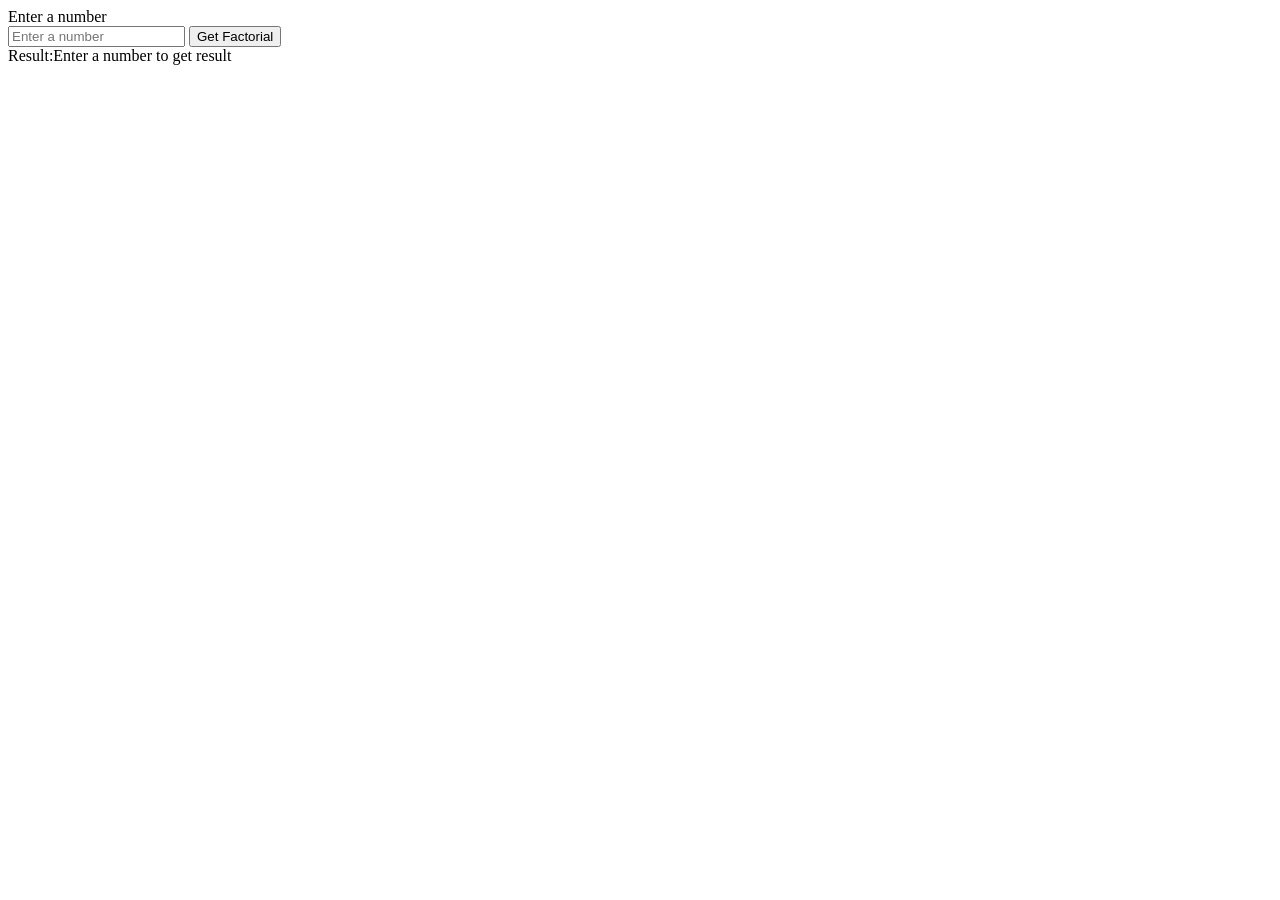
<file: task3/index.html>
<!DOCTYPE html>
<html lang="en">
<head>
    <meta charset="UTF-8">
    <meta name="viewport" content="width=device-width, initial-scale=1.0">
    <title>Document</title>
</head>
<body>
    <span>Enter a number</span>
    <form action="" id="numberForm">
    <input type="text" placeholder="Enter a number" required id="inputNum">
    <input type="submit"value="Get Factorial">
    </form>
    <div id="result">Result:Enter a number to get result</div>

    <script src="script.js"></script>

</body>
</html>
</file>
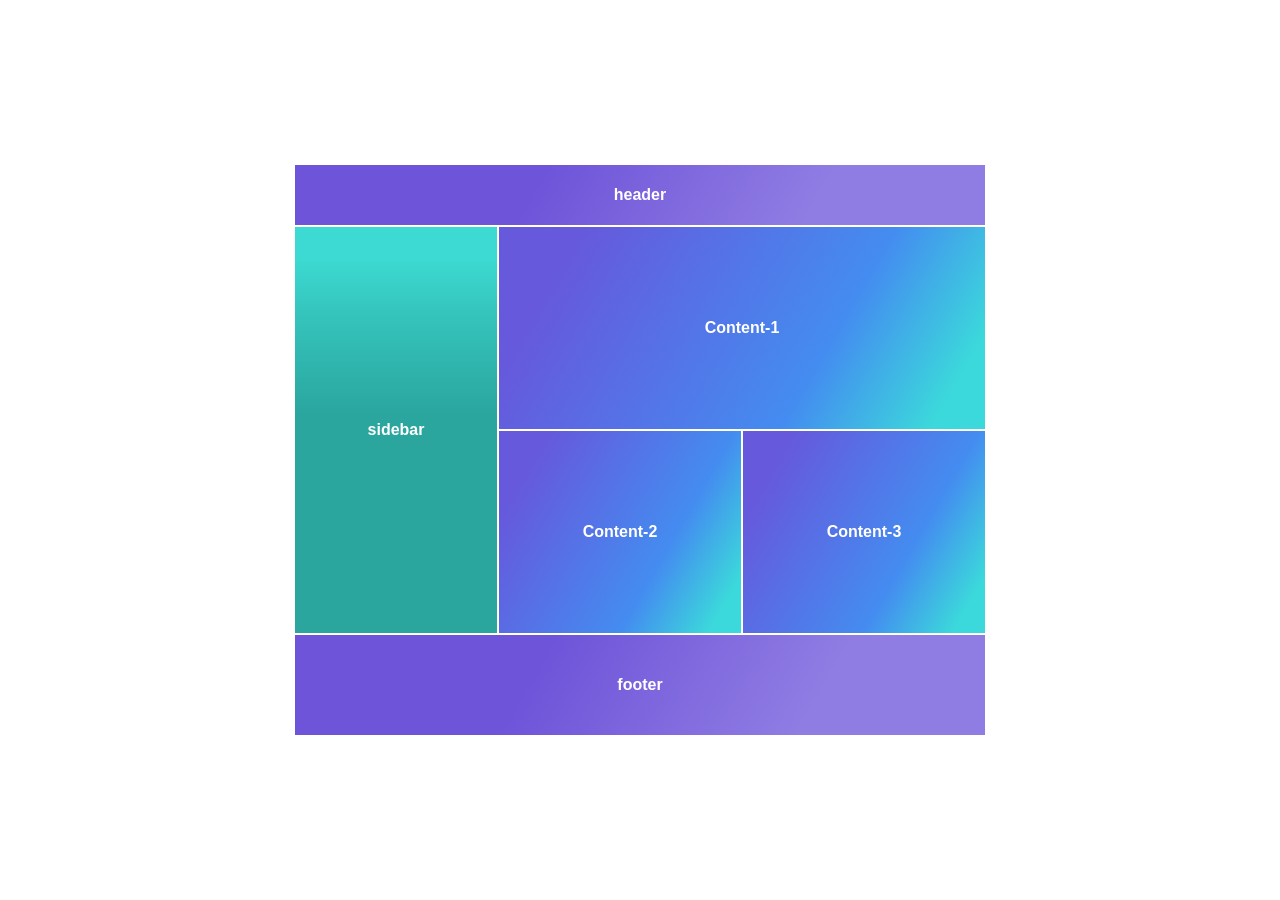
<file: task4/index.html>
<!DOCTYPE html>
<html lang="en">
<head>
    <meta charset="UTF-8">
    <meta name="viewport" content="width=device-width, initial-scale=1.0">
    <title>Document</title>
    <link rel="stylesheet" href="styles.css">
</head>
<body>
    <div class="containerGrid">
        <div class="gridbox header" >
            header
        </div>
        <div class="gridbox footer">
            footer
        </div>
        <div class="gridbox content-1">
            Content-1
        </div>
        <div class="gridbox content-2">
            Content-2
        </div>
        <div class="gridbox content-3">
            Content-3
        </div>
        <div class="gridbox sidebar">
            sidebar
        </div>
    </div>
</body>
</html>
</file>
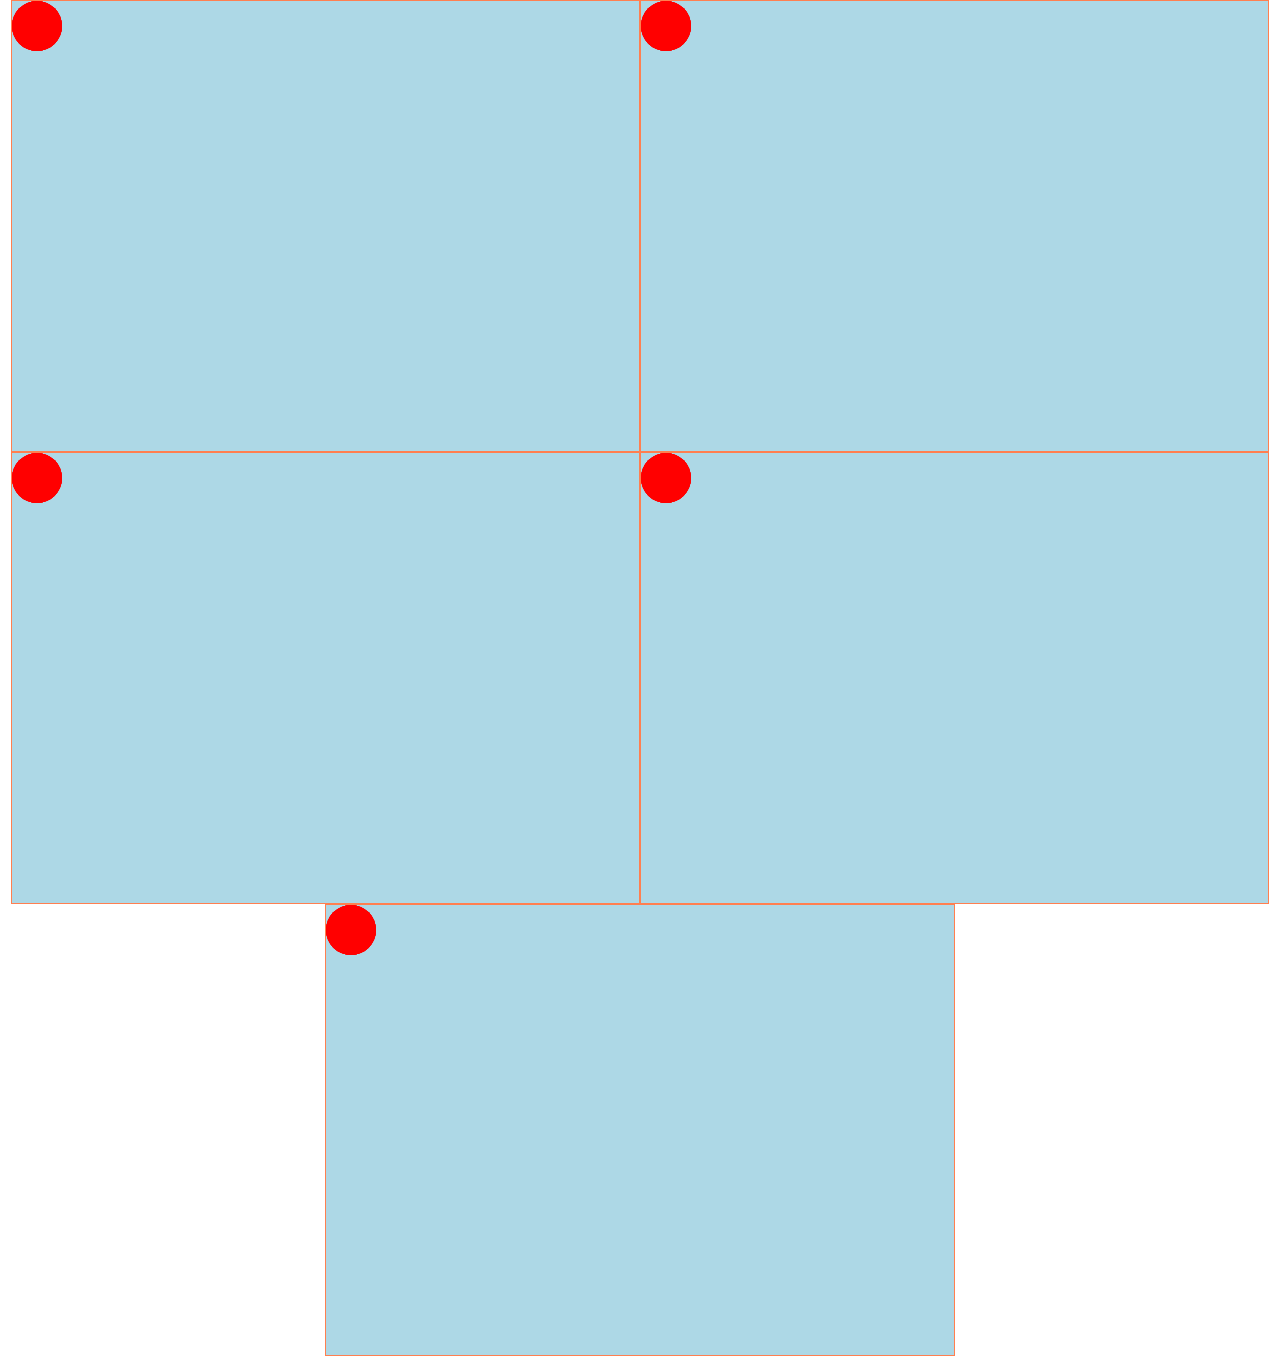
<file: task7/index.html>
<!DOCTYPE html>
<html lang="en">
<head>
    <meta charset="UTF-8">
    <meta name="viewport" content="width=device-width, initial-scale=1.0">
    <link rel="stylesheet" href="styles.css">
    <title>DIVdiv</title>
</head>
<body>
    <script src="script.js"></script>
</body>
</html>
</file>
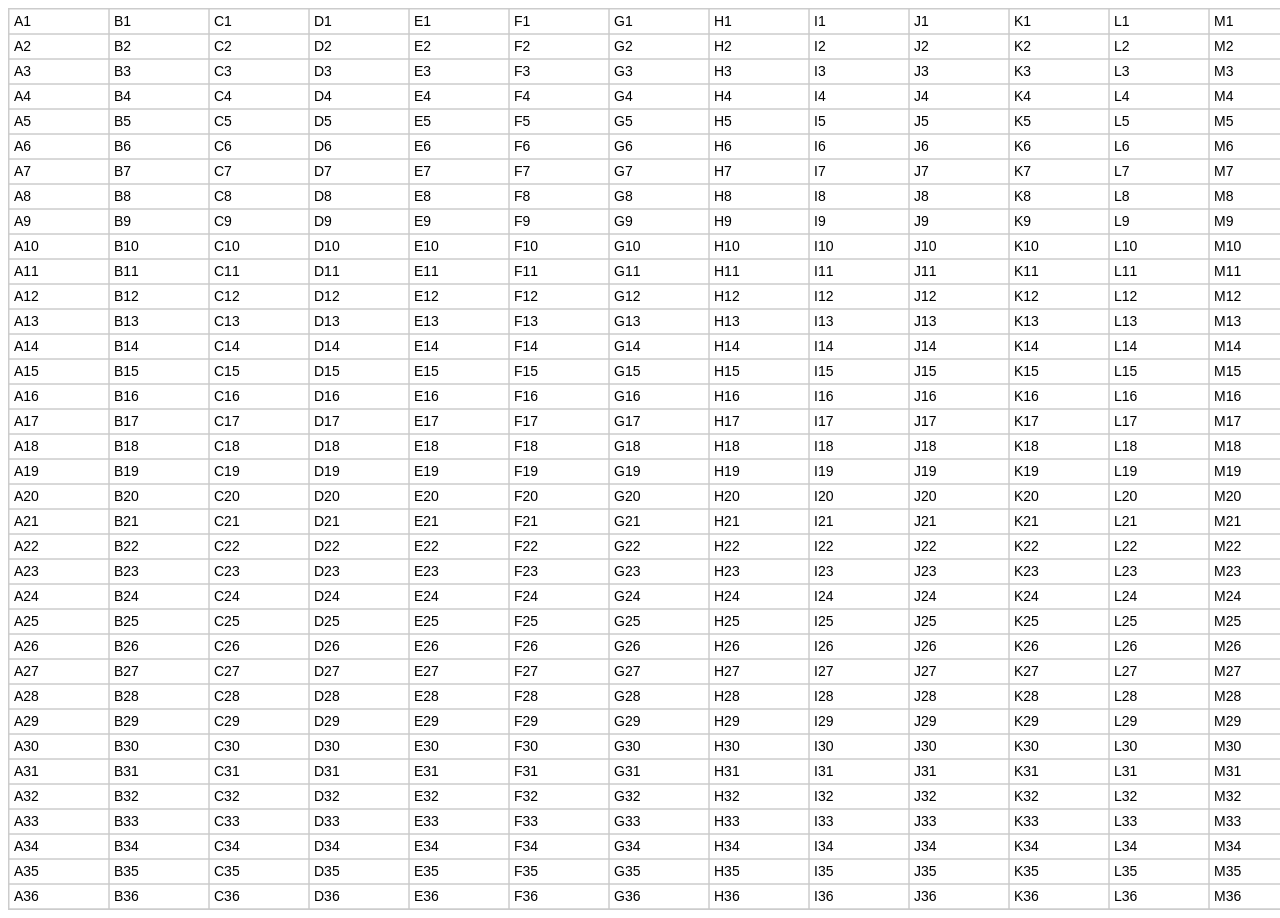
<file: task 8/task 8 test/index.html>
<!DOCTYPE html>
<html lang="en">
<head>
  <meta charset="UTF-8" />
  <meta name="viewport" content="width=device-width, initial-scale=1.0"/>
  <title>ExcelClone</title>
<style>
.canvas-container {
  position: relative;
  overflow: auto;
  width: 100vw;
  height: 100vh;
  border: 1px solid #ccc;
}

/* Canvas stays pinned, doesn’t scroll */
#spreadsheet {
  position: absolute;
  top: 0;
  left: 0;
  z-index: 2;
  pointer-events: none; /* Optional: if you’re not interacting directly */
}

/* Fake scroll area */
#verticalScroller {
  position: absolute;
  top: 0;
  left: 0;
  width: 10000px;
  height: 10000px;
  z-index: 1;
}

</style>
</head>
<body>
  <div class="canvas-container" id="container">
    <canvas id="spreadsheet"></canvas>
    <div id="verticalScroller"></div>
  </div>

  <script >
    const canvas = document.getElementById('spreadsheet');
const container = document.getElementById('container');
const ctx = canvas.getContext('2d');

// Set canvas size to visible viewport
canvas.width = container.clientWidth;
canvas.height = container.clientHeight;

const cellWidth = 100;
const cellHeight = 25;

// Listen for scroll and redraw visible area
container.addEventListener('scroll', () => {
  const scrollX = container.scrollLeft;
  const scrollY = container.scrollTop;

  drawVisibleCells(scrollX, scrollY);
});

function drawVisibleCells(scrollX, scrollY) {
  ctx.clearRect(0, 0, canvas.width, canvas.height);

  const startCol = Math.floor(scrollX / cellWidth);
  const startRow = Math.floor(scrollY / cellHeight);
  const endCol = startCol + Math.ceil(canvas.width / cellWidth);
  const endRow = startRow + Math.ceil(canvas.height / cellHeight);

  for (let row = startRow; row <= endRow; row++) {
    for (let col = startCol; col <= endCol; col++) {
      const x = col * cellWidth - scrollX;
      const y = row * cellHeight - scrollY;

      ctx.strokeStyle = '#ccc';
      ctx.strokeRect(x, y, cellWidth, cellHeight);

      ctx.fillStyle = '#000';
      ctx.font = '14px Arial';
      ctx.fillText(`${String.fromCharCode(65 + col)}${row + 1}`, x + 5, y + 17);
    }
  }
}

// Initial draw
drawVisibleCells(0, 0);

  </script>
</body>
</html>
</file>
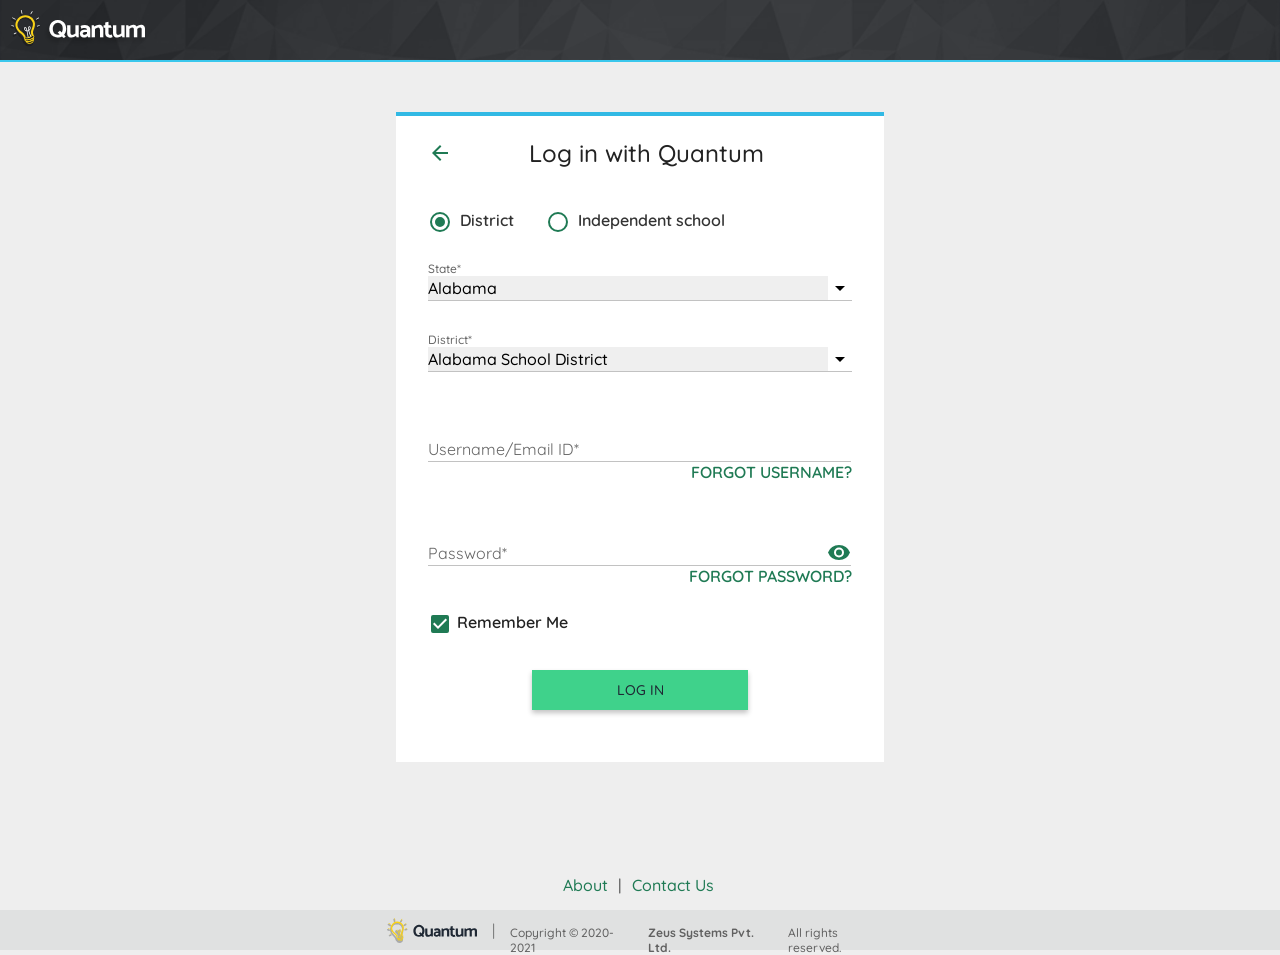
<file: task5/login.html>
<!DOCTYPE html>
<html lang="en">
  <head>
    <meta charset="UTF-8" />
    <meta name="viewport" content="width=device-width, initial-scale=1.0" />
    <title>Login</title>
    <link rel="stylesheet" href="scss/login.css" />
    <script src="js/login.js"></script>
  </head>
  <body>
    <div class="header">
      <img class="header-image" src="images/header pattern image.png" alt="" />
      <img class="headerLogo" src="images/logo used in header.svg" alt="" />
    </div>
    <div class="loginContainerLighting1"></div>

    <div class="wrapper">
      <div class="loginContainer">
        <div class="loginContainerLighting"></div>

        <div class="loginText">
            <div><img src="images/back.svg" alt="backSVGImage"></div>
            <div class="loginTextText">Log in with Quantum</div>

        </div>

        <div class="login">
            <form class="loginForm">

                <div class="radioButtons">
                    <div class="districtButton" >
                        <div id="districtButton" class="districtImage">
                            <img id="districtRadio" src="images/radio-button-on.svg" alt="">
                        </div>
                        <div class="districtText">District</div>
                    </div>

                    <div class="schoolButton" >
                        <div class="schoolImage" id="schoolButton">
                            <img id="schoolRadio" src="images/radio-button-off.svg" alt="">
                        </div>
                        <div class="schoolText">Independent school</div>
                    </div>
                </div>

                <div class="selectInputContainer">
                    <div class="requiredText">
                        State*
                    </div>
                    <div class="selectABC">
                        <select name="" id="stateSelect" class="selectInput">
                        </select>
                         <img src="images/arrow-down.svg" alt="" id="stateSelectButton">
                    </div>
                </div>

                <div class="selectInputContainer">
                    <div class="requiredText" id="districtSchoolText">
                        District*
                    </div>
                    <div class="selectABC">
                        <select name="" id="districtSchoolSelect" class="selectInput">
                        </select>
                        <img src="images/arrow-down.svg" alt="" id="districtSelectButton">
                    </div>
                </div>

                <div class="normalInput">
                    <div>
                        <input type="text"id="username" placeholder="Username/Email ID*">
                    </div>
                    <div class="forgotText link">
                       <a href="#">FORGOT USERNAME?</a>
                    </div>
                </div>

                <div class="normalInput">
                    <div class="paswordWrapper">
                        <input type="password" id="password" placeholder="Password*">
                        <img src="images/preview.svg" alt="" id="previewImage">
                    </div>
                    <div class="forgotText link">
                        <a href="#">FORGOT PASSWORD?</a>
                    </div>
                </div>

                <div class="rememberCheckBox">
                    <div id="checkBoxButton">
                         <img src="images/checkbox-checked.svg" alt="" id="checkBoxButtonImage">
                    </div>
                    <div class="checkBoxText">Remember Me</div>

                </div>

                
                <button class="loginSubmitButton">LOG IN</button>


            </form>

        </div>

      </div>
    </div>

    <div class="footerWrapper">
      <div class="shortLinks">
        <div class="shortLink link"><a href="#">About</a></div>
        <div class="footerPipe">|</div>
        <div class="shortLink link"><a href="#">Contact Us</a></div>
      </div>
      <div class="footer">
        <div class="footerDetails">
          <div class="footerImage">
            <img src="images/logo used in footer.svg" alt="" />
          </div>

          <div class="footerPipe">|</div>

          <div class="footerCompanyDetails">
            <div>Copyright © 2020-2021</div>
            <div id="companyName">Zeus Systems Pvt. Ltd.</div>
            <div>All rights reserved.</div>
          </div>
        </div>
      </div>
    </div>
  </body>
</html>
</file>
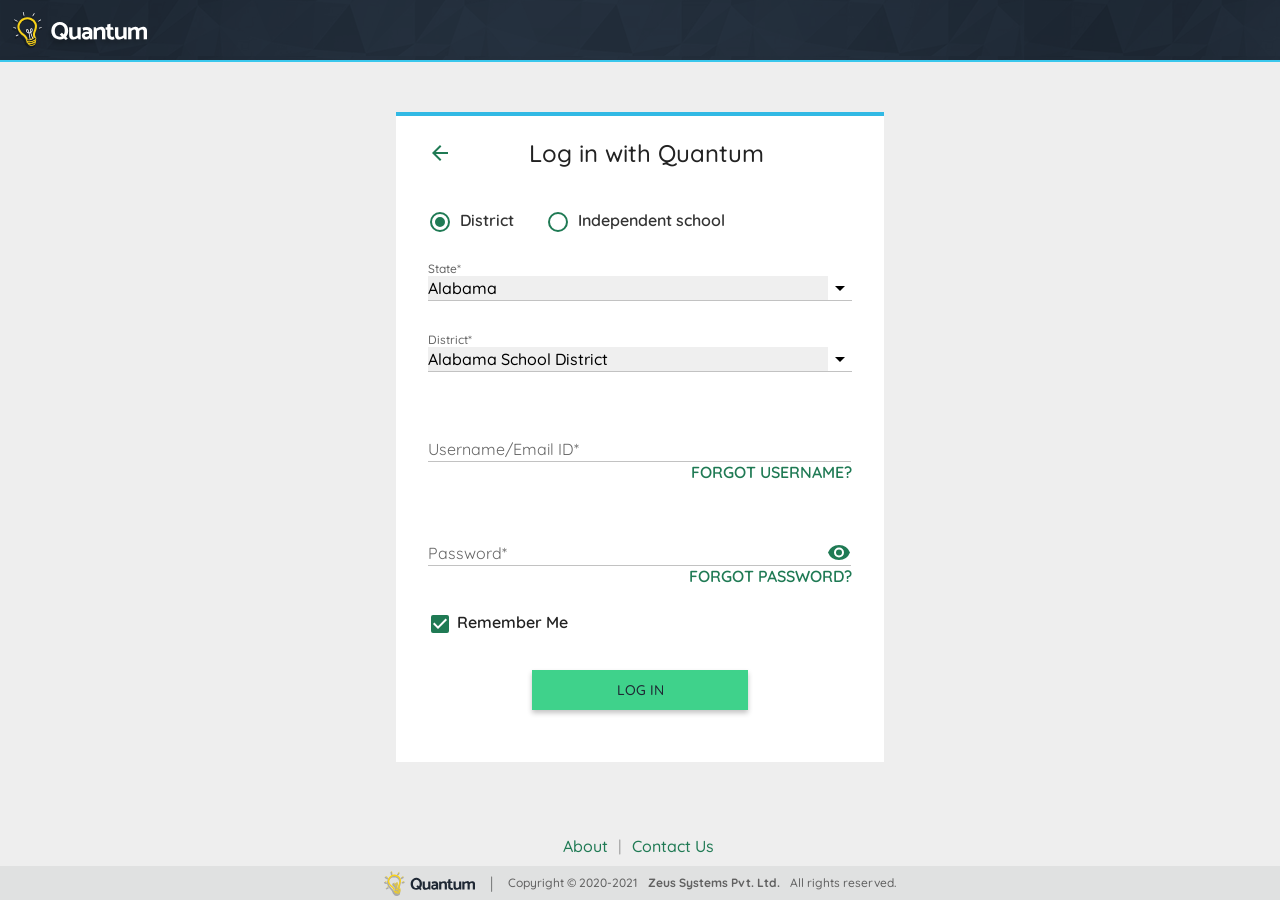
<file: task5_and_6/login.html>
<!DOCTYPE html>
<html lang="en">
  <head>
    <meta charset="UTF-8" />
    <meta name="viewport" content="width=device-width, initial-scale=1.0" />
    <title>Login</title>
    <link rel="stylesheet" href="css/login.css" />
    <script src="js/login.js"></script>
  </head>
  <body>
    <div class="header">
      <!-- <img class="header-image" src="images/header pattern image.png" alt="" /> -->
      <img class="headerLogo" src="images/logo used in header.svg" alt="" />
    </div>
    <div class="loginContainerLighting1"></div>

    <div class="wrapper">
      <div class="loginContainer">
        <div class="loginContainerLighting"></div>

        <div class="loginText">
            <div><img src="images/back.svg" alt="backSVGImage"></div>
            <div class="loginTextText">Log in with Quantum</div>

        </div>

        <div class="login">
            <form class="loginForm">

                <div class="radioButtons">
                    <div class="districtButton" >
                        <div id="districtButton" class="districtImage">
                            <img id="districtRadio" src="images/radio-button-on.svg" alt="">
                        </div>
                        <div class="districtText">District</div>
                    </div>

                    <div class="schoolButton" >
                        <div class="schoolImage" id="schoolButton">
                            <img id="schoolRadio" src="images/radio-button-off.svg" alt="">
                        </div>
                        <div class="schoolText">Independent school</div>
                    </div>
                </div>

                <div class="selectInputContainer">
                    <div class="requiredText">
                        State*
                    </div>
                    <div class="selectABC">
                        <select name="" id="stateSelect" class="selectInput" required>
                        </select>
                         <img src="images/arrow-down.svg" alt="" id="stateSelectButton">
                    </div>
                </div>

                <div class="selectInputContainer">
                    <div class="requiredText" id="districtSchoolText">
                        District*
                    </div>
                    <div class="selectABC">
                        <select name="" id="districtSchoolSelect" class="selectInput" required>
                        </select>
                        <img src="images/arrow-down.svg" alt="" id="districtSelectButton">
                    </div>
                </div>

                <div class="normalInput">
                    <div>
                        <input type="text"id="username" placeholder="Username/Email ID*" required>
                    </div>
                    <div class="forgotText link">
                       <a href="#">FORGOT USERNAME?</a>
                    </div>
                </div>

                <div class="normalInput">
                    <div class="paswordWrapper">
                        <input type="password" id="password" placeholder="Password*" required>
                        <img src="images/preview.svg" alt="" id="previewImage">
                    </div>
                    <div class="forgotText link">
                        <a href="#">FORGOT PASSWORD?</a>
                    </div>
                </div>

                <div class="rememberCheckBox">
                    <div id="checkBoxButton">
                         <img src="images/checkbox-checked.svg" alt="" id="checkBoxButtonImage">
                    </div>
                    <div class="checkBoxText">Remember Me</div>

                </div>

                
                <button class="loginSubmitButton">LOG IN</button>


            </form>

        </div>

      </div>
    </div>

    <div class="footerWrapper">
      <div class="shortLinks">
        <div class="shortLink link"><a href="#">About</a></div>
        <div class="footerPipe">|</div>
        <div class="shortLink link"><a href="#">Contact Us</a></div>
      </div>
      <div class="footer">
        <div class="footerDetails">
          <div class="footerImage">
            <img src="images/logo used in footer.svg" alt="" />
          </div>

          <div class="footerPipe">|</div>

          <div class="footerCompanyDetails">
            <div>Copyright © 2020-2021</div>
            <div id="companyName">Zeus Systems Pvt. Ltd.</div>
            <div>All rights reserved.</div>
          </div>
        </div>
      </div>
    </div>
  </body>
</html>
</file>
<file: task4/styles.css>
.containerGrid {
  display: grid;
  grid-template-rows: 60px repeat(5, 100px);
  grid-template-columns: 100px 100px 100px 140px 100px 140px;
  gap: 2px 2px;
  font-family: Arial, Helvetica, sans-serif;
  font-weight: bold;
}

.header {
  grid-area: 1/1/2/7;
  display: flex;
  justify-content: center;
  align-items: center;
  text-align: center;
  color: white;
  background: #6e54d9;
  background: linear-gradient(
    120deg,
    rgba(110, 84, 217, 1) 35%,
    rgba(144, 125, 227, 1) 75%
  );
}

.footer {
  grid-area: 6/1/7/7;
  display: flex;
  justify-content: center;
  align-items: center;
  text-align: center;
  color: white;
  /* background: #6e54d9;
  background: linear-gradient(
    159deg,
    rgba(110, 84, 217, 1) 57%,
    rgba(144, 125, 227, 1) 79%
  ); */
  background: #6e54d9;
  background: linear-gradient(
    120deg,
    rgba(110, 84, 217, 1) 35%,
    rgba(144, 125, 227, 1) 75%
  );
  color: white;
  font-weight: 900;
}

.sidebar {
  grid-area: 2/1/6/3;
  display: flex;
  justify-content: center;
  align-items: center;
  text-align: center;
  background: #2aa69f;
  background: linear-gradient(
    0deg,
    rgba(42, 166, 159, 1) 54%,
    rgba(53, 197, 189, 1) 79%,
    rgba(60, 218, 210, 1) 92%
  );
  color: white;
}

.content-1 {
  grid-area: 2/3/4 / span 4;
  display: flex;
  justify-content: center;
  align-items: center;
  text-align: center;
  background: #6659dc;
  background: linear-gradient(
    120deg,
    rgba(102, 89, 220, 1) 14%,
    rgba(68, 140, 240, 1) 66%,
    rgba(59, 217, 219, 1) 91%
  );
  color: white;
}

.content-2 {
  grid-area: 4/3/6/5;
  display: flex;
  justify-content: center;
  align-items: center;
  text-align: center;
  background: #6659dc;
  background: linear-gradient(
    120deg,
    rgba(102, 89, 220, 1) 14%,
    rgba(68, 140, 240, 1) 66%,
    rgba(59, 217, 219, 1) 91%
  );
  color: white;
}

.content-3 {
  grid-area: 4 / 5 / 6 / 7;
  display: flex;
  justify-content: center;
  align-items: center;
  text-align: center;
  background: #6659dc;
  background: linear-gradient(120deg, #6659dc 14%, #448cf0 66%, #3bd9db 91%);
  color: white;
}

body {
  display: flex;
  justify-content: center;
  align-items: center;
  align-content: center;
  height: 100vh;
  margin: 0;
}
</file>
<file: task7/styles.css>
html, body {
    min-height: 100%;
    height: 100%;
    width: 100%;
    margin: 0;
    padding: 0;
    display: flex;
    justify-content: center;
    align-items: center;
    flex-wrap: wrap;
}

.parent {
    width: 49%;
    height: 50%; 
    border: 1px solid coral;
    background-color: lightblue;
    position: relative;
    touch-action: none;
}

.child {
    width: 50px;
    height: 50px;
    position: absolute;
    cursor: grab;
    background-color: red;
    border-radius: 50%;
    background-size: cover;
    background-position: center;
}


/* .child3 {
    width: 50px;
    height: 50px;

    position: absolute;
    cursor: grab;
    background-image: url('./tomato.svg');
    background-size: cover;
    background-position: center;
    filter: hue-rotate(120deg);
}

.child2 {
    width: 50px;
    height: 50px;
    position: absolute;
    cursor: grab;
    background-image: url('./basket.svg');
    background-size: cover;
    background-position: center;
} */
</file>
<file: task5/scss/login.css>
@import url("https://fonts.googleapis.com/css2?family=Quicksand:wght@400;500;600;700&display=swap");
* {
  padding: 0;
  margin: 0;
  font: inherit;
}

*:focus {
  outline: none;
}

html,
body {
  display: flex;
  flex-direction: column;
  background-color: #eeeeee;
  font-family: Quicksand;
  justify-content: space-between;
}

.footerWrapper {
  width: 100%;
  height: 74px;
  display: flex;
  flex-direction: column;
  align-items: center;
  justify-content: space-between;
  background-color: #eeeeee;
  margin-top: 40px;
}
.footerWrapper .shortLinks {
  display: flex;
  width: 155px;
  height: 18px;
  gap: 10px;
  align-items: center;
  justify-items: center;
  text-align: center;
  color: #616161;
  opacity: 1;
  font-family: "Quicksand";
  font-weight: 500;
  font-size: 14px/18px;
}
.footerWrapper .shortLinks .shortLink {
  color: #1f7a54;
}
.footerWrapper .footer {
  width: 100%;
  height: 40px;
  margin-top: auto;
  margin-bottom: 0px;
  background-color: #e0e1e1;
  display: flex;
  justify-content: center;
  align-content: center;
}
.footerWrapper .footer .footerDetails {
  width: 507px;
  height: 24px;
  margin-top: 8px;
  margin-bottom: 8px;
  display: flex;
  gap: 15px;
  align-items: center;
  justify-items: center;
}
.footerWrapper .footer .footerDetails .footerImage img {
  padding-top: 5px;
}
.footerWrapper .footer .footerDetails .footerPipe {
  opacity: 0.5;
}
.footerWrapper .footer .footerDetails .footerCompanyDetails {
  display: flex;
  width: 385px;
  height: 15px;
  padding-top: 13px;
  padding-bottom: 12px;
  margin-bottom: 6px;
  gap: 8px;
  color: #616161;
  opacity: 1;
  font-size: 12px;
  font-weight: 500;
  letter-spacing: 0px;
  font-family: Quicksand;
}
.footerWrapper .footer .footerDetails .footerCompanyDetails > div {
  padding-top: 5px;
  padding-bottom: 4px;
}
.footerWrapper .footer .footerDetails .footerCompanyDetails #companyName {
  font-weight: bold;
}

.wrapper {
  position: relative;
  width: 100%;
  display: flex;
  justify-content: center;
  align-items: center;
  flex-direction: column;
  background-color: #eeeeee;
  padding-bottom: 74px;
}
.wrapper .loginContainer {
  width: 488px;
  height: 650px;
  background: #ffffff 0% 0% no-repeat padding-box;
  opacity: 1;
  display: flex;
  flex-direction: column;
  margin: auto;
  margin-top: 50px;
}
.wrapper .loginContainer .loginContainerLighting {
  height: 4px;
  background-color: #31b9e4;
}
.wrapper .loginContainer .loginText {
  display: flex;
  flex-direction: row;
  margin-top: 22px;
  margin-left: 32px;
  gap: 77px;
  align-items: center;
}
.wrapper .loginContainer .loginText .loginTextText {
  color: #222222;
  opacity: 1;
  font-weight: 500;
  font-size: 24px;
  font-family: Quicksand;
}
.wrapper .loginContainer .loginText img {
  height: 24px;
  vertical-align: middle;
}
.wrapper .loginContainer .login .loginForm .radioButtons {
  margin-left: 32px;
  margin-top: 36px;
  display: flex;
  gap: 32px;
  color: #333333;
  font-size: 16px;
  font-weight: 600;
  align-content: center;
  padding-top: 6px;
}
.wrapper .loginContainer .login .loginForm .radioButtons .districtButton,
.wrapper .loginContainer .login .loginForm .radioButtons .schoolButton {
  display: flex;
  gap: 8px;
}
.wrapper .loginContainer .login .loginForm .selectInputContainer {
  margin-left: 32px;
  margin-top: 23px;
  width: 424px;
  height: 48px;
}
.wrapper .loginContainer .login .loginForm .selectInputContainer .requiredText {
  width: 100%;
  height: 15px;
  color: #666666;
  font-size: 12px;
  font-weight: 500;
}
.wrapper .loginContainer .login .loginForm .selectInputContainer .selectABC {
  display: flex;
  justify-content: space-between;
  border-bottom: 1px solid rgba(0, 0, 0, 0.2392156863);
}
.wrapper .loginContainer .login .loginForm .selectInputContainer .selectABC select {
  font-family: inherit;
  font-size: 16px;
  font-weight: 500;
}
.wrapper .loginContainer .login .loginForm .selectInputContainer .selectABC .selectInput {
  border: none;
  -webkit-appearance: none;
     -moz-appearance: none;
          appearance: none;
  width: 424px;
}
.wrapper .loginContainer .login .loginForm .selectInputContainer .selectABC .selectInput option {
  font-size: 16px;
  color: #222222;
  font-weight: 500;
  font-family: Quicksand;
  background-color: white;
  appearance: none;
  -moz-appearance: none;
  -webkit-appearance: none;
  outline: none;
  border: none;
  width: 100%;
}
.wrapper .loginContainer .login .loginForm .normalInput {
  width: 424px;
  height: 48px;
  margin-left: 32px;
  margin-top: 56px;
  display: flex;
  flex-direction: column;
  align-items: flex-start;
}
.wrapper .loginContainer .login .loginForm .normalInput .paswordWrapper {
  display: flex;
  justify-content: space-between;
  width: 423px;
  height: 25px;
  border: none;
  border-bottom: 1px solid rgba(0, 0, 0, 0.2392156863);
}
.wrapper .loginContainer .login .loginForm .normalInput input[type=text] {
  width: 423px;
  height: 25px;
  border: none;
  border-bottom: 1px solid rgba(0, 0, 0, 0.2392156863);
  outline: none;
}
.wrapper .loginContainer .login .loginForm .normalInput input[type=text]::-moz-placeholder {
  font-size: 16px;
  color: #666666;
}
.wrapper .loginContainer .login .loginForm .normalInput input[type=text]::placeholder {
  font-size: 16px;
  color: #666666;
}
.wrapper .loginContainer .login .loginForm .normalInput input[type=password] {
  width: 423px;
  height: 25px;
  outline: none;
  border: none;
}
.wrapper .loginContainer .login .loginForm .normalInput input[type=password]::-moz-placeholder {
  font-size: 16px;
  color: #666666;
}
.wrapper .loginContainer .login .loginForm .normalInput input[type=password]::placeholder {
  font-size: 16px;
  color: #666666;
}
.wrapper .loginContainer .login .loginForm .normalInput .forgotText {
  margin: 5x;
  color: #1f7a54;
  size: 14px;
  font-weight: 600;
  margin-left: auto;
}
.wrapper .loginContainer .login .loginForm .rememberCheckBox {
  width: 145px;
  height: 24px;
  margin-left: 32px;
  margin-top: 24px;
  display: flex;
  color: #222222;
  font-size: 16px;
  opacity: 1;
  font-weight: 600;
  gap: 5px;
}
.wrapper .loginContainer .login .loginForm .loginSubmitButton {
  width: 216px;
  height: 40px;
  background: #3fd28b 0% 0% no-repeat padding-box;
  box-shadow: 0px 3px 5px rgba(0, 0, 0, 0.2392156863);
  opacity: 1;
  border: none;
  color: #1f2834;
  font-weight: 500;
  font-size: 14px;
  text-align: center;
  margin-top: 34px;
  margin-left: 136px;
}

.header {
  background-color: #00050b;
  position: relative;
  height: 60px;
  z-index: 0;
}
.header .header-image {
  position: absolute;
  width: 100%;
  height: 60px;
  -o-object-fit: cover;
     object-fit: cover;
  opacity: 0.6;
  z-index: -1;
}
.header .headerLogo {
  margin-top: 10px;
  margin-left: 10px;
}
.header .headerLogo:hover {
  transform: scale(1.1);
  cursor: pointer;
}

.loginContainerLighting1 {
  height: 2px;
  background-color: #3ac7ec;
}

.link a {
  text-decoration: none;
  color: inherit;
}

.link a:visited {
  color: inherit;
}

input {
  background-color: white;
}

input:focus {
  outline: none;
  box-shadow: none;
}

input:-webkit-autofill {
  -webkit-box-shadow: 0 0 0 1000px white inset !important;
  -webkit-text-fill-color: black !important;
}/*# sourceMappingURL=login.css.map */
</file>
<file: task5_and_6/css/login.css>
@import url("https://fonts.googleapis.com/css2?family=Quicksand:wght@400;500;600;700&display=swap");

* {
  padding: 0;
  margin: 0;
  font: inherit;
}

*:focus {
  outline: none;
}

html,
body {
  display: flex;
  flex-direction: column;
  background-color: #eeeeee;
  font-family: Quicksand;
  justify-content: space-between;
}

.header {
  height: 60px;
  z-index: 0;
  background-color: #25313f;
  position: relative;
  height: 60px;
  background-blend-mode: soft-light;
  background-image: url("../images/header pattern image.png");
}

.header-image {
  position: absolute;
  width: 100vw;
  height: 60px;
  object-fit: cover;
  opacity: 0.6;
  z-index: -1;
}

.headerLogo:hover {
  transform: scale(1.1);
  cursor: pointer;
}

.headerLogo {
  padding: 12px;
}

.footerWrapper {
  display: flex;
  flex-direction: column;
  align-items: center;
  justify-content: space-between;
  background-color: #eeeeee;
}

.shortLinks {
  display: flex;
  width: 155px;
  gap: 10px;
  align-items: center;
  justify-items: center;
  text-align: center;
  color: #616161;
  opacity: 1;
  font-family: "Quicksand";
  font-weight: 500;
  font-size: 14px/18px;
}

.shortLink {
  color: #1f7a54;
}

.footer {
  width: 100%;
  margin-top: auto;
  background-color: #e0e1e1;
  display: flex;
  justify-content: center;
  align-content: center;
}

.footerDetails {
  display: flex;
  gap: 15px;
  align-items: center;
  justify-items: center;
}

.footerImage img {
  padding-top: 5px;
}

/* .footerCompanyDetails {
  display: flex;
  width: 100%;
  height: 15px;
  color: #616161;
  opacity: 1;
  font-size: 12px;
  font-weight: 500;
  font-family: Quicksand;
} */

.footerCompanyDetails {
  display: flex;
  align-items: center;
  color: #616161;
  opacity: 1;
  font-size: 12px;
  font-weight: 500;
  letter-spacing: 0px;
  font-family: Quicksand;
  gap: 10px;
}

.footerWrapper {
  display: flex;
  flex-direction: column;
  align-items: center;
  justify-content: space-between;
  background-color: #eeeeee;
  /* padding-top: 40px; */
  gap: 10px;
}

/* .footerCompanyDetails > div {
  padding-top: 5px;
  padding-bottom: 4px;
} */

.footerPipe {
  opacity: 0.5;
}

#companyName {
  font-weight: bold;
}

.wrapper {
  position: relative;
  width: 100%;
  display: flex;
  justify-content: center;
  align-items: center;
  flex-direction: column;
  background-color: #eeeeee;
  padding-bottom: 74px;
}

.loginContainer {
  width: 488px;
  height: 650px;
  background: #ffffff 0% 0% no-repeat padding-box;
  opacity: 1;
  display: flex;
  flex-direction: column;
  margin: auto;
  margin-top: 50px;
}

.loginContainerLighting {
  height: 4px;
  background-color: #31b9e4;
}

.loginContainerLighting1 {
  height: 2px;
  background-color: #3ac7ec;
}

.loginText {
  display: flex;
  flex-direction: row;
  margin-top: 22px;
  margin-left: 32px;
  gap: 77px;
  align-items: center;
}

.loginTextText {
  color: #222222;
  opacity: 1;
  font-weight: 500;
  font-size: 24px;
  font-family: Quicksand;
}

.loginText img {
  height: 24px;
  vertical-align: middle;
}

.radioButtons {
  margin-left: 32px;
  margin-top: 36px;
  display: flex;
  gap: 32px;
  color: #333333;
  font-size: 16px;
  font-weight: 600;
  align-content: center;
  padding-top: 6px;
}

.districtButton,
.schoolButton {
  display: flex;
  gap: 8px;
}

.selectInputContainer {
  margin-left: 32px;
  margin-top: 23px;
  width: 424px;
  height: 48px;
}

.selectABC {
  display: flex;
  justify-content: space-between;
  border-bottom: 1px solid #0000003d;
}
.selectABC select {
  font-family: inherit;
  font-size: 16px;
  font-weight: 500;
}

.selectInput {
  border: none;
  appearance: none;
  width: 424px;
}

.selectInput option {
  font-size: 16px;
  color: #222222;
  font-weight: 500;
  font-family: Quicksand;
  background-color: white;
  appearance: none;
  -moz-appearance: none;
  -webkit-appearance: none;
  outline: none;
  border: none;
  width: 100%;
}

.requiredText {
  width: 100%;
  height: 15px;
  color: #666666;
  font-size: 12px;
  font-weight: 500;
}

.normalInput {
  width: 424px;
  height: 48px;
  margin-left: 32px;
  margin-top: 56px;
  display: flex;
  flex-direction: column;
  align-items: flex-start;
}

.normalInput input[type="text"] {
  width: 423px;
  height: 25px;
  border: none;
  border-bottom: 1px solid #0000003d;
  outline: none;
}

.normalInput input[type="password"] {
  width: 423px;
  height: 25px;
  outline: none;
  border: none;
}

.normalInput input::placeholder {
  font-size: 16px;
  color: #666666;
}

.paswordWrapper {
  display: flex;
  justify-content: space-between;
  width: 423px;
  height: 25px;
  border: none;
  border-bottom: 1px solid #0000003d;
}

.forgotText {
  margin: 5x;
  color: #1f7a54;
  size: 14px;
  font-weight: 600;
  margin-left: auto;
}

.rememberCheckBox {
  width: 145px;
  height: 24px;
  margin-left: 32px;
  margin-top: 24px;
  display: flex;
  color: #222222;
  font-size: 16px;
  opacity: 1;
  font-weight: 600;
  gap: 5px;
}

.loginSubmitButton {
  width: 216px;
  height: 40px;
  background: #3fd28b 0% 0% no-repeat padding-box;
  box-shadow: 0px 3px 5px #0000003d;
  opacity: 1;
  border: none;
  color: #1f2834;
  font-weight: 500;
  font-size: 14px;
  text-align: center;
  margin-top: 34px;
  margin-left: 136px;
  cursor: pointer;
}

.link a {
  text-decoration: none;
  color: inherit;
}

.link a:visited {
  color: inherit;
}

input {
  background-color: white;
}

input:focus {
  outline: none;
  box-shadow: none;
}

input:-webkit-autofill {
  -webkit-box-shadow: 0 0 0 1000px white inset !important;
  -webkit-text-fill-color: black !important;
}

@media (max-width: 500px) {
  .loginContainer {
    width: 405px;
  }

  .selectInputContainer {
    width: 351px;
  }

  .normalInput input[type="text"] {
    width: 350px;
  }

  .normalInput input[type="password"] {
    width: 350px;
  }

  .paswordWrapper {
    width: 352px;
  }

  .normalInput {
    width: 350px;
  }

  .loginText {
    gap: 34px;
  }

  .loginSubmitButton {
    margin-left: 95px;
  }

}

@media (max-width: 400px) {
  .loginContainer {
    width: 350px;
    height: 490px;
  }

  .selectInputContainer {
    width: 305px;
    margin-left: 27px;
    margin-top: 7px;
  }

  .normalInput input[type="text"] {
    width: 305px;
  }

  .normalInput input[type="password"] {
    width: 305px;
  }

  .paswordWrapper {
    width: 305px;
  }

  .normalInput {
    width: 305px;
    margin-left: 25px;
    margin-top: 16px;
  }

  .loginText {
    gap: 34px;
  }

  .loginSubmitButton {
    margin-left: 70px;
  }

  .loginText {
    margin-left: 25px;
    gap: 20px;
  }
  .radioButtons {
    margin-left: 23px;
    margin-top: 18px;
  }

  .footerDetails {
    flex-direction: column;
  }
}

@media (max-width: 375px) {
  .loginContainer {
    width: 305px;
    height: 490px;
  }

  .selectInputContainer {
    width: 270px;
    margin-left: 27px;
    margin-top: 7px;
  }

  .normalInput input[type="text"] {
    width: 270px;
  }

  .normalInput input[type="password"] {
    width: 270px;
  }

  .paswordWrapper {
    width: 270px;
  }

  .normalInput {
    width: 270px;
    margin-left: 25px;
    margin-top: 16px;
  }

  .loginText {
    gap: 34px;
  }

  .loginSubmitButton {
    margin-left: 50px;
  }

  .loginText {
    margin-left: 10px;
    gap: 20px;
  }
  .radioButtons {
    margin-left: 23px;
    margin-top: 18px;
  }
}
</file>
